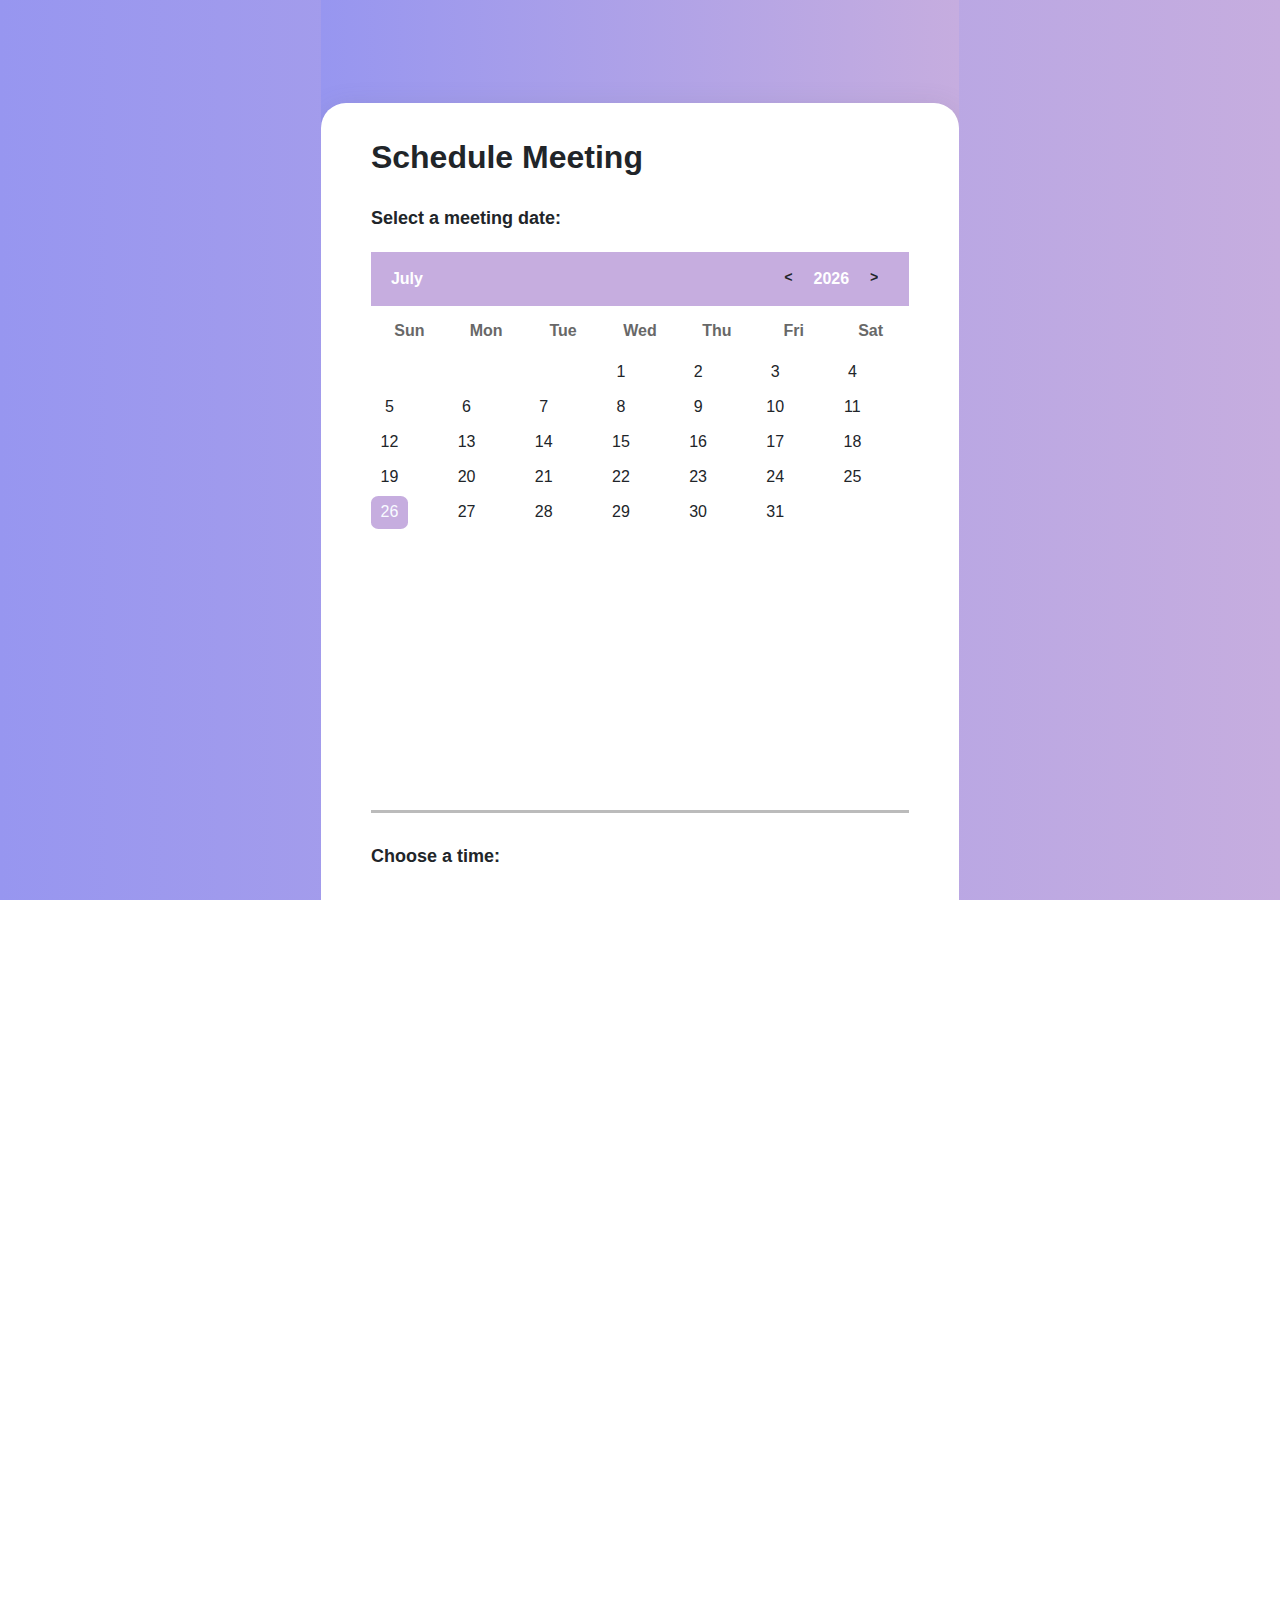
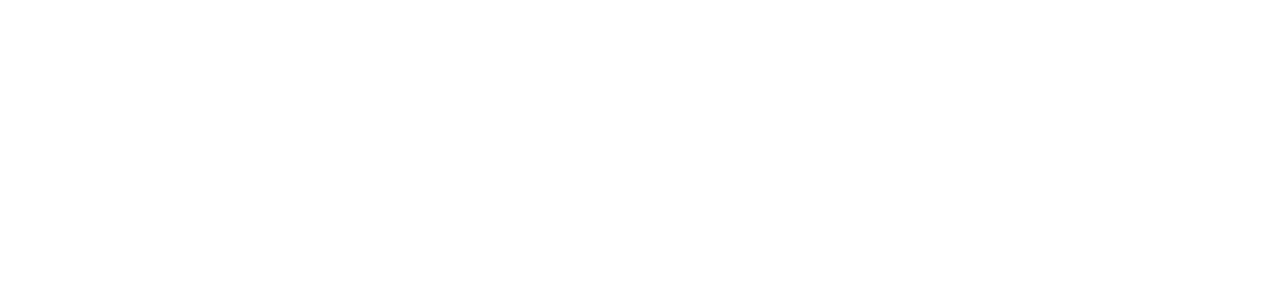
<file: VirusValidatorFullStackWebApp/createmeeting.html>
<html lang="en">
  <!-- copy-->
  <head>
    <meta charset="UTF-8" />
    <meta http-equiv="X-UA-Compatible" content="IE=edge" />
    <meta name="viewport" content="width=device-width, initial-scale=1.0" />
    <title>CALENDAR</title>
    <link rel="stylesheet" href="css/createmeeting.css" />
    <!-- bootstrap css -->
    <link rel="stylesheet" type="text/css" href="css/bootstrap.min.css" />
    <!-- Responsive-->
    <script src="js/createmeeting.js" defer></script>
  </head>

  <body>
    <div class="contianer">
      <div class="calendar">
        <h class="meeting-title"> Schedule Meeting</h><br /><br />
        <h class="selection-heading"> Select a meeting date: </h>
        <div class="calendar-header">
          <span class="month-picker" id="month-picker"> May </span>
          <div class="year-picker" id="year-picker">
            <span class="year-change" id="pre-year">
              <pre><</pre>
            </span>
            <span id="year">2022 </span>
            <span class="year-change" id="next-year">
              <pre>></pre>
            </span>
          </div>
        </div>
        <div class="calendar-body">
          <div class="calendar-week-days">
            <div>Sun</div>
            <div>Mon</div>
            <div>Tue</div>
            <div>Wed</div>
            <div>Thu</div>
            <div>Fri</div>
            <div>Sat</div>
          </div>
          <div class="calendar-days"></div>
        </div>
        <div class="calendar-footer"></div>
        <!---      <div class="date-time-formate">
         <div class="day-text-formate">TODAY</div> 
          <div class="date-time-value">
            <div class="time-formate">02:51:20</div>
            <div class="date-formate">23 - july - 2022</div>
          </div>
        </div> -->
        <div class="month-list"></div>
        <hr class="solid" />
        <div class="time">
          <h class="selection-heading"> Choose a time: </h>
          <form action="" method="post">
            <button type="button" class="btn btn-default time" formaction="#">
              10:30 AM
            </button>
            <button type="button" class="btn btn-default time" formaction="#">
              12:00 PM
            </button>
            <button type="button" class="btn btn-default time" formaction="#">
              1:10 PM
            </button>
            <button type="button" class="btn btn-default time" formaction="#">
              1:45 PM
            </button>
            <button type="button" class="btn btn-default time" formaction="#">
              2:00 PM
            </button>
            <br />
            <button type="button" class="btn btn-default time" formaction="#">
              3:15 PM
            </button>
            <button type="button" class="btn btn-default time" formaction="#">
              4:30 PM
            </button>
          </form>
        </div>
        <hr class="solid" />
        <div class="attendees">
          <h class="selection-heading">
            Select the attendees you want to invite to the meeting:
          </h>
          <div class="container" id="attendees">
            <button
              type="button"
              class="btn btn-default attendee"
              formaction="#"
            >
              <img src="images/bearpfp.png" alt="bear" width="50" />
              <h class="attendee-info">
                <strong>Beary Well</strong> email: imbearywell@gmail.com</h
              >
            </button>
            <button
              type="button"
              class="btn btn-default attendee"
              formaction="#"
            >
              <img src="images/bluemanpfp.png" alt="man" width="50" />
              <h class="attendee-info">
                <strong>Java Chip</strong> email: javac101@yahoo.com</h
              >
            </button>
            <button
              type="button"
              class="btn btn-default attendee"
              formaction="#"
            >
              <img src="images/sweaterwomanpfp.png" alt="man" width="50" />
              <h class="attendee-info">
                <strong>Bee Ware</strong> email: zzzb_w123@gmail.com</h
              >
            </button>
          </div>
        </div>
        <hr class="solid" />

        <div class="viruses">
          <h class="selection-heading">
            Select the viruses you wish the attendees to be tested on.
          </h>
          <br />
          <button type="button" class="btn btn-default virus" formaction="#">
            Flu (Influenza)
          </button>
          <button type="button" class="btn btn-default virus" formaction="#">
            Coronavirus (COVID-19)
          </button>
          <button type="button" class="btn btn-default virus" formaction="#">
            Chickenpox (Varicella)
          </button>
          <br />
          <button type="button" class="btn btn-default virus" formaction="#">
            Tuberculosis
          </button>
          <button type="button" class="btn btn-default virus" formaction="#">
            Monkeypox (Mpox)
          </button>
        </div>
        <br /><br />
        <div class="submit-assess">
          <a href="confirmation.html">
            <button
              type="button"
              class="btn btn-default btn-lg submit"
              formaction="#"
            >
              Submit
            </button></a
          >
        </div>

        <!---   <div class="month-list"></div> -->
      </div>
    </div>
    <div class="footer_section layout_padding"></div>
  </body>
</html>
</file>
<file: VirusValidatorFullStackWebApp/css/createmeeting.css>
:root {
    --dark-text: #f8fbff;
    --light-body: #f3f8fe;
    --light-main: #fdfdfd;
    --light-second: #c3c2c8;
    --light-hover: #f0f0f0;
    --light-text: #151426;
    --light-btn: #c6addf;
    --blue: #0000ff;
    --white: #fff;
    --shadow: rgba(100, 100, 111, 0.2) 0px 7px 29px 0px;
    --font-family: consolas;
}

* {
    padding: 0;
    margin: 0;
    box-sizing: border-box;
}

html,
body {
    place-items: center;
    font-family: var(--font-family);
    background: linear-gradient(to right, #9796f0, #c6addf);
    overflow: scroll;
}

.year-change pre {
    margin-top: 15px;
}

.contianer {
    width: max-content;
    height: max-content;
    position: relative;
    display: flex;
    padding: 2% 0px 0px 0px;
    justify-content: center;
    top: 10%;
    right: 0%;
    width: 100%;
    height: 100%;
}

.calendar {
    /* This includes the white box in the background*/
    height: 1800px;
    width: max-content;
    background-color: rgb(255, 255, 255);
    border-radius: 25px;
    overflow: hidden;
    padding: 30px 50px 0px 50px;
}

.calendar {
    box-shadow: var(--shadow);
}

.meeting-title {
    font-size: xx-large;
    font-weight: 700;
    margin-bottom: 50px;
}

.calendar-header {
    background: #c6addf;
    display: flex;
    justify-content: space-between;
    align-items: center;
    font-weight: 700;
    color: var(--white);
    padding: 10px;
    margin-top: 20px;
}

.calendar-body {
    pad: 10px;
}

.calendar-week-days {
    display: grid;
    grid-template-columns: repeat(7, 1fr);
    font-weight: 600;
    cursor: pointer;
    color: rgb(104, 104, 104);
}

.calendar-week-days div:hover {
    color: black;
    transform: scale(1.2);
    transition: all .2s ease-in-out;
}

.calendar-week-days div {
    display: grid;
    place-items: center;
    color: var(--bg-second);
    height: 50px;
}

.calendar-days {
    display: grid;
    grid-template-columns: repeat(7, 1fr);
    gap: 2px;
    color: var(--color-txt);
}

.calendar-days div {
    width: 37px;
    height: 33px;
    display: flex;
    align-items: center;
    justify-content: center;
    padding: 5px;
    position: relative;
    cursor: pointer;
    animation: to-top 1s forwards;
}

.month-picker {
    padding: 5px 10px;
    border-radius: 10px;
    cursor: pointer;
}

.month-picker:hover {
    background-color: var(--color-hover);
}

.month-picker:hover {
    color: var(--color-txt);
}

.year-picker {
    display: flex;
    align-items: center;
}

.year-change {
    height: 30px;
    width: 30px;
    border-radius: 50%;
    display: grid;
    place-items: center;
    margin: 0px 10px;
    cursor: pointer;
}

.year-change:hover {
    background-color: var(--light-btn);
    transition: all .2s ease-in-out;
    transform: scale(1.12);
}

.year-change:hover pre {
    color: var(--bg-body);
}

.calendar-footer {
    padding: 10px;
    display: flex;
    justify-content: flex-end;
    align-items: center;
}

#year:hover {
    cursor: pointer;
    transform: scale(1.2);
    transition: all 0.2 ease-in-out;
}

.calendar-days div span {
    position: absolute;
}

.calendar-days div:hover {
    transition: width 0.2s ease-in-out, height 0.2s ease-in-out;
    background-color: #9796f0;
    border-radius: 20%;
    color: var(--dark-text);
}

.calendar-days div.current-date {
    color: var(--dark-text);
    background-color: var(--light-btn);
    border-radius: 20%;
}

.month-list {
    position: relative;
    left: 0;
    top: -50px;
    background-color: #ebebeb;
    color: var(--light-text);
    display: grid;
    grid-template-columns: repeat(3, auto);
    gap: 5px;
    border-radius: 20px;
}

.month-list>div {
    display: grid;
    place-content: center;
    margin: 5px 10px;
    transition: all 0.2s ease-in-out;
}

.month-list>div>div {
    border-radius: 15px;
    padding: 10px;
    cursor: pointer;
}

.month-list>div>div:hover {
    background-color: var(--light-btn);
    color: var(--dark-text);
    transform: scale(0.9);
    transition: all 0.2s ease-in-out;
}

.month-list.show {
    visibility: visible;
    pointer-events: visible;
    transition: 0.6s ease-in-out;
    animation: to-left .71s forwards;
}

.month-list.hideonce {
    visibility: hidden;
}

.month-list.hide {
    animation: to-right 1s forwards;
    visibility: none;
    pointer-events: none;
}

.date-time-formate {
    width: max-content;
    height: max-content;
    font-family: Dubai Light, Century Gothic;
    position: relative;
    display: inline;
    top: 140px;
    justify-content: center;
}

.day-text-formate {
    font-family: Microsoft JhengHei UI;
    font-size: 1.4rem;
    padding-right: 5%;
    border-right: 3px solid #c6addf;
    position: absolute;
    left: -1rem;
}

.date-time-value {
    display: block;
    height: max-content;
    width: max-content;
    position: relative;
    left: 40%;
    top: -18px;
    text-align: center;
}

.time-formate {
    font-size: 1.5rem;
}

.time-formate.hideTime {
    animation: hidetime 1.5s forwards;
}

.day-text-formate.hidetime {
    animation: hidetime 1.5s forwards;
}

.date-formate.hideTime {
    animation: hidetime 1.5s forwards;
}

.day-text-formate.showtime {
    animation: showtime 1s forwards;
}

.time-formate.showtime {
    animation: showtime 1s forwards;
}

.date-formate.showtime {
    animation: showtime 1s forwards;
}

.time {
    margin-top: 30px;
}

.selection-heading {
    font-weight: 700;
    font-size: large;
}

.btn.btn-default.time,
.btn.btn-default.virus {
    margin-top: 30px;
    margin-right: 5px;
    width: fit-content;
    display: inline block;
}

button:hover {
    background-color: #9796f0;
    cursor: pointer;
    border: none;
}

hr.solid {
    margin-top: 30px;
    margin-bottom: 30px;
    border-top: 3px solid #bbb;
}

.btn.btn-default.attendee {
    width: 400px;
    display: block;
    height: 80px;
    text-align: left;
    margin-top: 30px;
}

.attendee-info {
    margin-left: 5px;
    display: in-line box;
}

.submit-access {
    display: flex;
    justify-content: center;
    align-items: center;
}

.btn.btn-default.btn-lg.submit {
    background-color: #c6addf;
}

.btn.btn-default.btn-lg.submit:hover {
    background-color: #9796f0;
}

@keyframes to-top {
    0% {
        transform: translateY(0);
        opacity: 0;
    }
    100% {
        transform: translateY(100%);
        opacity: 1;
    }
}

@keyframes to-left {
    0% {
        transform: translatex(230%);
        opacity: 1;
    }
    100% {
        transform: translatex(0);
        opacity: 1;
    }
}

@keyframes to-right {
    10% {
        transform: translatex(0);
        opacity: 1;
    }
    100% {
        transform: translatex(-150%);
        opacity: 1;
    }
}

@keyframes showtime {
    0% {
        transform: translatex(250%);
        opacity: 1;
    }
    100% {
        transform: translatex(0%);
        opacity: 1;
    }
}

@keyframes hidetime {
    0% {
        transform: translatex(0%);
        opacity: 1;
    }
    100% {
        transform: translatex(-370%);
        opacity: 1;
    }
}

@media (max-width:375px) {
    .month-list>div {
        margin: 5px 0px;
    }
}
</file>
